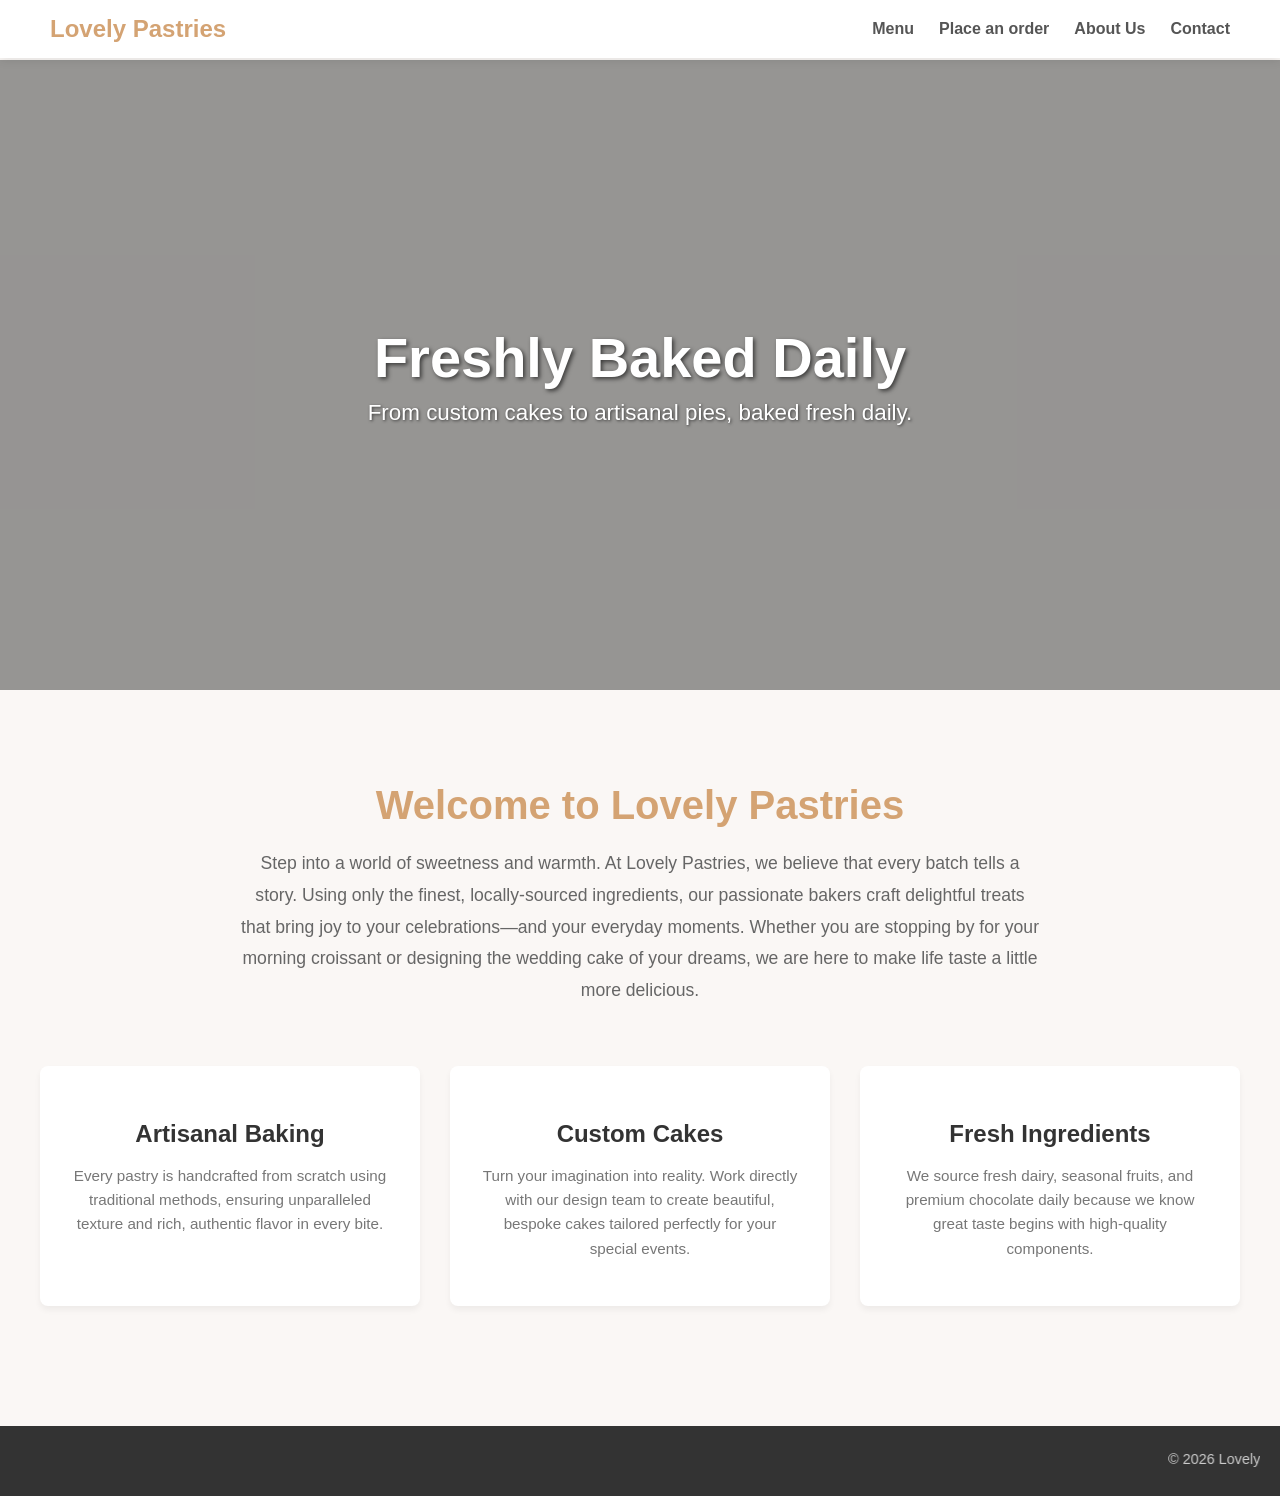
<file: index.html>
<!DOCTYPE html>
<html lang="en">
<head>
    <meta charset="UTF-8">
    <meta name="viewport" content="width=device-width, initial-scale=1.0">
    <title>Lovely Pastries</title>
    <link rel="stylesheet" href="css/styles.css">
</head>
<body>

    <!-- Navigation Bar Wrapper -->
    <nav class="navbar">
        <a href="#" class="logo">Lovely Pastries</a>
        
        <!-- The invisible switch that tracks whether the mobile menu is open -->
        <input type="checkbox" id="menu-toggle">

        <!-- Clickable three-line hamburger icon button -->
        <label for="menu-toggle" class="hamburger-label">
            <span></span>
            <span></span>
            <span></span>
        </label>

        <!-- Navigation Links Dropdown -->
        <ul class="nav-links">
            <li><a href="menu.html">Menu</a></li>
            <li><a href="place_order.html">Place an order</a></li>
            <li><a href="about_us.html">About Us</a></li>
            <li><a href="contact.html">Contact</a></li>
        </ul>
    </nav>

    <!-- Header Video Banner Section -->
    <header class="header-container">
        <!-- The video element with automatic loop and muted attributes -->
        <video autoplay loop muted playsinline class="bg-video">
            <source src="videos/home.mp4" type="video/mp4">
            Your browser does not support the video tag.
        </video>
        <!-- Text overlay sitting cleanly on top of the video layer -->
        <div class="header-content">
            <h1>Freshly Baked Daily</h1>
            <p>From custom cakes to artisanal pies, baked fresh daily.</p>
        </div>
    </header>

    <!-- Main Content Area -->
    <main class="main-content">
        
        <!-- Welcome Section -->
        <section class="welcome-section">
            <h2>Welcome to Lovely Pastries</h2>
            <p>
                Step into a world of sweetness and warmth. At Lovely Pastries, we believe that every batch tells a story. 
                Using only the finest, locally-sourced ingredients, our passionate bakers craft delightful treats that bring 
                joy to your celebrations—and your everyday moments. Whether you are stopping by for your morning croissant 
                or designing the wedding cake of your dreams, we are here to make life taste a little more delicious.
            </p>
        </section>

        <!-- Features / Highlights Section -->
        <section class="features-grid">
            <div class="feature-card">
                <h3>Artisanal Baking</h3>
                <p>Every pastry is handcrafted from scratch using traditional methods, ensuring unparalleled texture and rich, authentic flavor in every bite.</p>
            </div>
            <div class="feature-card">
                <h3>Custom Cakes</h3>
                <p>Turn your imagination into reality. Work directly with our design team to create beautiful, bespoke cakes tailored perfectly for your special events.</p>
            </div>
            <div class="feature-card">
                <h3>Fresh Ingredients</h3>
                <p>We source fresh dairy, seasonal fruits, and premium chocolate daily because we know great taste begins with high-quality components.</p>
            </div>
        </section>

    </main>

    <!-- Footer Section -->
    <footer>
        <marquee>
            <p>&copy; 2026 Lovely Pastries. All rights reserved. | Tel: (+234)90-637-593-48</p>
        </marquee>
    </footer>

</body>
</html>
</file>
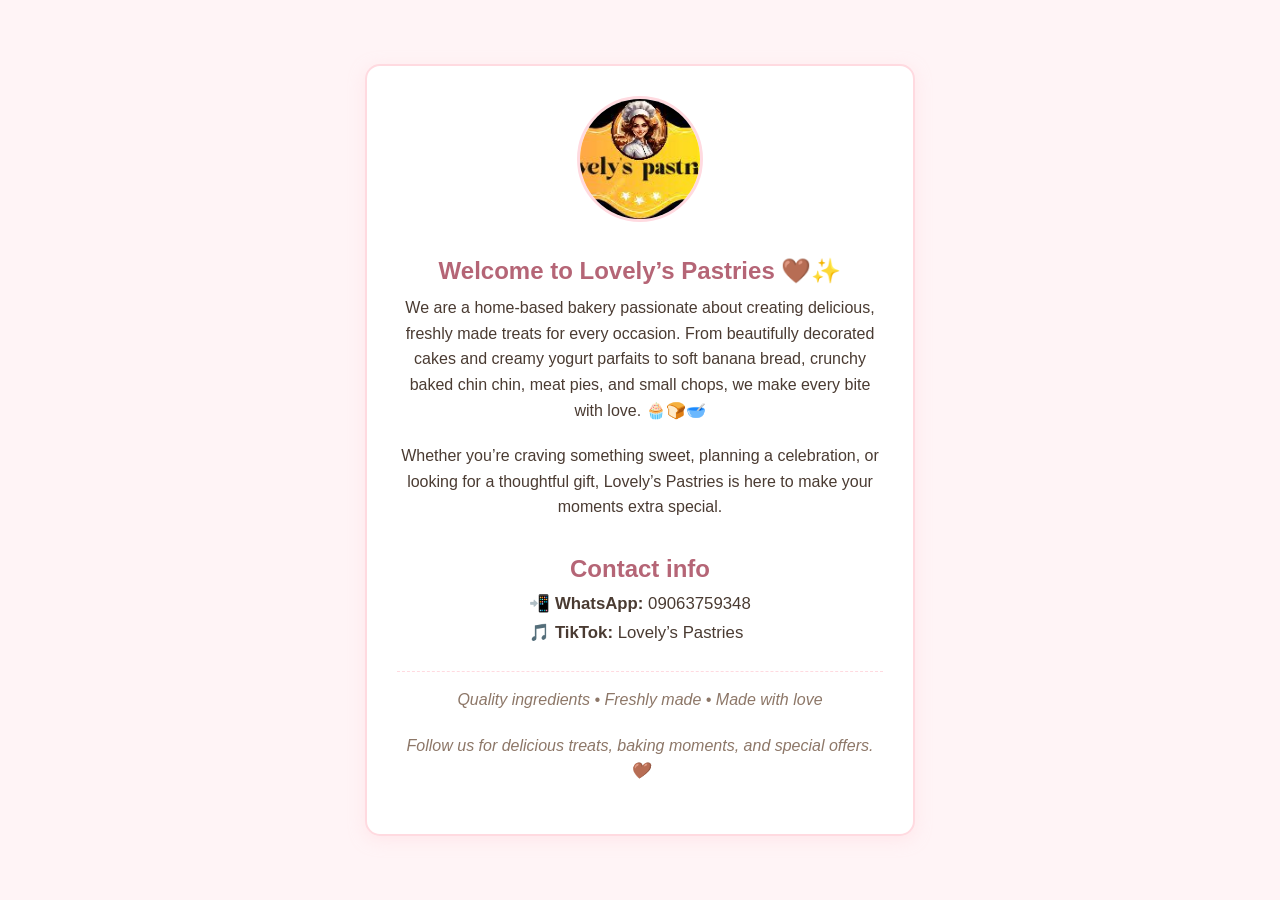
<file: about_us.html>
<!DOCTYPE html>
<html lang="en">
<head>
    <meta charset="UTF-8">
    <meta name="viewport" content="width=device-width, initial-scale=1.0">
    <title>About us</title>
    <style>
        body {
            display: flex;
            justify-content: center;
            align-items: center; /* Centers container vertically on the page */
            min-height: 100vh;
            background-color: #fff4f6;
            margin: 0;
            font-family: sans-serif;
            color: #4a3b32;
        }

        .card {
            display: flex;
            flex-direction: column; /* Stacks elements vertically */
            align-items: center; /* Centers elements horizontally inside card */
            border-radius: 15px;
            width: 90%;
            max-width: 550px;
            background-color: #ffffff;
            border: 2px solid #ffdae0;
            box-sizing: border-box;
            padding: 30px; /* Gives nice spacing inside the card */
            text-align: center; /* Centers the text alignment */
            box-shadow: 0 4px 15px rgba(255, 218, 224, 0.5); /* Adds a soft elegant shadow */
        }

        img {
            border-radius: 50%;
            width: 120px;
            height: 120px;
            object-fit: cover;
            margin-bottom: 20px;
            border: 3px solid #ffdae0;
        }

        h2 {
            font-size: 1.5rem;
            margin: 15px 0 10px 0;
            color: #b56576;
        }

        p {
            font-size: 1rem;
            line-height: 1.6;
            margin: 0 0 20px 0;
        }

        ul {
            list-style: none; /* Removes bullet points */
            padding: 0;
            margin: 0 0 20px 0;
            text-align: left; /* Aligns contact info nicely */
            display: inline-block; /* Helps with list layout sizing */
        }

        li {
            font-size: 1.05rem;
            margin-bottom: 8px;
        }

        .footer-note {
            font-style: italic;
            font-size: 0.9rem;
            color: #8d7768;
            border-top: 1px dashed #ffdae0;
            padding-top: 15px;
            width: 100%;
        }
    </style>
</head>
<body>

    <div class="card">
        <img src="images/logo.png" alt="Lovely's Pastries Logo">
        
        <h2>Welcome to Lovely’s Pastries 🤎✨</h2>
        
        <p>We are a home-based bakery passionate about creating delicious, freshly made treats for every occasion. From beautifully decorated cakes and creamy yogurt parfaits to soft banana bread, crunchy baked chin chin, meat pies, and small chops, we make every bite with love. 🧁🍞🥣</p>
        
        <p>Whether you’re craving something sweet, planning a celebration, or looking for a thoughtful gift, Lovely’s Pastries is here to make your moments extra special.</p>

        <h2>Contact info</h2>
        <ul>
            <li>📲 <strong>WhatsApp:</strong> 09063759348</li>
            <li>🎵 <strong>TikTok:</strong> Lovely’s Pastries</li>
        </ul>

        <div class="footer-note">
            <p>Quality ingredients • Freshly made • Made with love</p>
            <p>Follow us for delicious treats, baking moments, and special offers. 🤎</p>
        </div>
    </div>

</body>
</html>
</file>
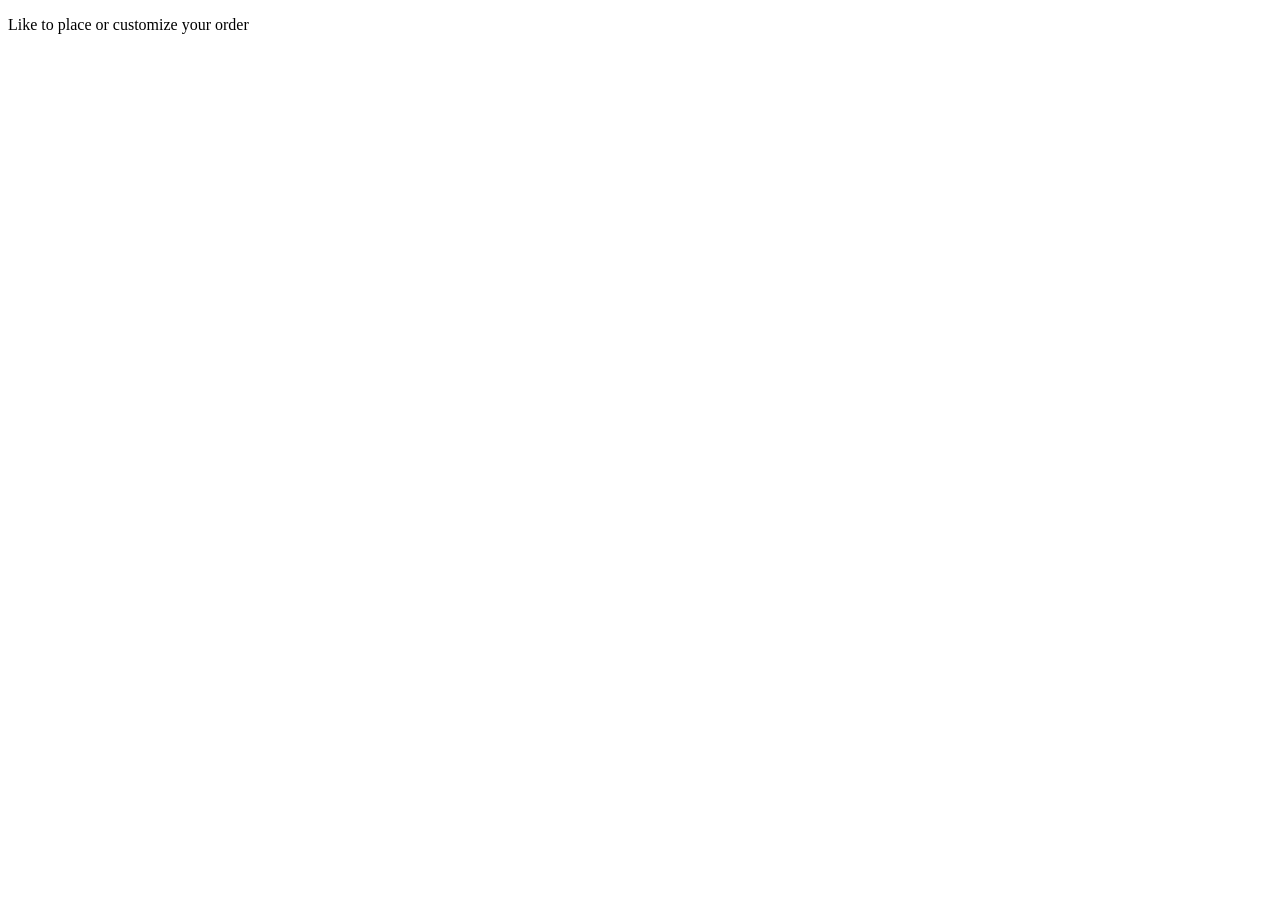
<file: place_order.html>
<!DOCTYPE html>
<html lang="en">
<head>
    <meta charset="UTF-8">
    <meta name="viewport" content="width=device-width, initial-scale=1.0">
    <title>Document</title>
</head>
<body>
<p>Like to place or customize your order</p>
<script id="chatway" async="true" src="https://cdn.chatway.app/widget.js?id=UGUrvYQ4OdWJ"></script> 
</body>
</html>
</file>
<file: css/styles.css>
/* Removes browser default spacing around the edges */
html, body {
    margin: 0;
    padding: 0;
    width: 100%;
    overflow-x: hidden; /* Prevents unwanted horizontal scrolling */
    font-family: Arial, sans-serif;
    background-color: #faf7f5;
    color: #333333;
}

/* --- Fixed Navigation Bar Styles --- */
.navbar {
    position: fixed;
    top: 0;
    left: 0;
    width: 100%;
    background-color: rgba(255, 255, 255, 0.95);
    box-shadow: 0 2px 10px rgba(0, 0, 0, 0.1);
    z-index: 1000;
    display: flex;
    justify-content: space-between;
    align-items: center;
    padding: 15px 50px;
    box-sizing: border-box;
}

.navbar .logo {
    font-size: 1.5rem;
    font-weight: bold;
    color: #d4a373;
    text-decoration: none;
}

/* Hide the toggle controller checkbox field entirely */
#menu-toggle {
    display: none;
}

/* Hamburger Icon Wrapper */
.hamburger-label {
    display: none; /* Hidden on desktop views */
    flex-direction: column;
    justify-content: space-between;
    width: 30px;
    height: 20px;
    cursor: pointer;
    z-index: 1010;
}

.hamburger-label span {
    display: block;
    height: 3px;
    width: 100%;
    background-color: #333333;
    border-radius: 3px;
    transition: all 0.3s ease;
}

/* Desktop Horizontal Links Menu List */
.nav-links {
    list-style: none;
    display: flex;
    margin: 0;
    padding: 0;
}

.nav-links li {
    margin-left: 25px;
}

.nav-links a {
    text-decoration: none;
    color: #555555;
    font-weight: 600;
    transition: color 0.3s ease;
}

.nav-links a:hover {
    color: #d4a373;
}

/* --- Header Video Banner Styles --- */
.header-container {
    position: relative;
    width: 100vw;
    height: 70vh; 
    overflow: hidden;
    display: flex;
    align-items: center;
    justify-content: center;
    margin-top: 60px; /* Pushes header below fixed navbar position */
}

/* Background video stretching setup rules */
.bg-video {
    position: absolute;
    top: 0;
    left: 0;
    width: 100%;
    height: 100%;
    object-fit: cover;
    z-index: 1;
}

/* Translucent dark backdrop tint layer for readability over text lines */
.header-container::after {
    content: '';
    position: absolute;
    top: 0;
    left: 0;
    width: 100%;
    height: 100%;
    background: rgba(0, 0, 0, 0.4); /* 40% dark overlay */
    z-index: 2;
}

/* Positions typography elements over text backgrounds */
.header-content {
    position: relative;
    z-index: 3;
    color: #ffffff;
    text-align: center;
    padding: 20px;
}

.header-content h1 {
    font-size: 3.5rem;
    margin: 0 0 10px 0;
    text-shadow: 2px 2px 4px rgba(0, 0, 0, 0.6);
}

.header-content p {
    font-size: 1.4rem;
    margin: 0;
    text-shadow: 1px 1px 3px rgba(0, 0, 0, 0.6);
}

/* --- Main Content Layout Blocks --- */
.main-content {
    max-width: 1200px;
    margin: 0 auto;
    padding: 60px 20px;
}

/* Welcome Section block container entries */
.welcome-section {
    text-align: center;
    margin-bottom: 60px;
}

.welcome-section h2 {
    font-size: 2.5rem;
    color: #d4a373;
    margin-bottom: 20px;
}

.welcome-section p {
    font-size: 1.1rem;
    line-height: 1.8;
    color: #666666;
    max-width: 800px;
    margin: 0 auto;
}

/* Features Grid Matrix Box Items */
.features-grid {
    display: grid;
    grid-template-columns: repeat(auto-fit, minmax(300px, 1fr));
    gap: 30px;
    margin-top: 40px;
}

.feature-card {
    background-color: #ffffff;
    padding: 30px;
    border-radius: 8px;
    box-shadow: 0 4px 6px rgba(0, 0, 0, 0.05);
    text-align: center;
    transition: transform 0.3s ease;
}

.feature-card:hover {
    transform: translateY(-5px);
}

.feature-card h3 {
    color: #333333;
    margin-bottom: 15px;
    font-size: 1.5rem;
}

.feature-card p {
    color: #777777;
    font-size: 0.95rem;
    line-height: 1.6;
}

/* --- Footer Area Panels --- */
footer {
    background-color: #333333;
    color: #ffffff;
    text-align: center;
    padding: 20px;
    margin-top: 60px;
}

footer p {
    margin: 5px 0;
    font-size: 0.9rem;
    color: #cccccc;
}

/* --- Interactive Action Buttons (WhatsApp Elements) --- */
.order-btn {
    display: inline-block;
    text-align: center;
    background-color: #25D366; /* Official WhatsApp Green */
    color: #ffffff;
    text-decoration: none;
    font-weight: bold;
    font-size: 1.1rem;
    padding: 14px 20px;
    border-radius: 8px;
    box-shadow: 0 4px 10px rgba(37, 211, 102, 0.2);
    transition: background-color 0.2s ease, transform 0.2s ease;
}

.order-btn:hover {
    background-color: #128C7E;
    transform: translateY(-2px);
}

/* --- Responsive Media Queries for Mobile Screens --- */
@media (max-width: 768px) {
    .navbar {
        padding: 15px 20px;
    }

    /* Expose structural navigation icons */
    .hamburger-label {
        display: flex;
    }

    /* Restructure the desktop navigation row items into a sliding block menu */
    .nav-links {
        position: absolute;
        top: 100%;
        left: 0;
        width: 100%;
        background-color: #ffffff;
        box-shadow: 0 4px 10px rgba(0, 0, 0, 0.05);
        flex-direction: column;
        align-items: center;
        padding: 0;
        max-height: 0; /* Keeps dropdown hidden by default */
        overflow: hidden;
        transition: max-height 0.3s ease-in-out, padding 0.3s ease;
    }

    .nav-links li {
        margin: 15px 0;
        width: 100%;
        text-align: center;
    }

    .nav-links a {
        display: block;
        padding: 10px 0;
        font-size: 1.2rem;
    }

    /* Open the menu down fluidly when checkbox is flipped */
    #menu-toggle:checked ~ .nav-links {
        max-height: 300px;
        padding: 10px 0 20px 0;
        border-top: 1px solid #f5e6e8;
    }

    /* Cross hamburger span lines cleanly into an 'X' icon shape */
    #menu-toggle:checked ~ .hamburger-label span:nth-child(1) {
        transform: translateY(8.5px) rotate(45deg);
    }

    #menu-toggle:checked ~ .hamburger-label span:nth-child(2) {
        opacity: 0;
    }

    #menu-toggle:checked ~ .hamburger-label span:nth-child(3) {
        transform: translateY(-8.5px) rotate(-45deg);
    }

    /* Scale typography size adjustments for mobile devices */
    .header-content h1 {
        font-size: 2.2rem;
    }
    .header-content p {
        font-size: 1.1rem;
    }
}
</file>
